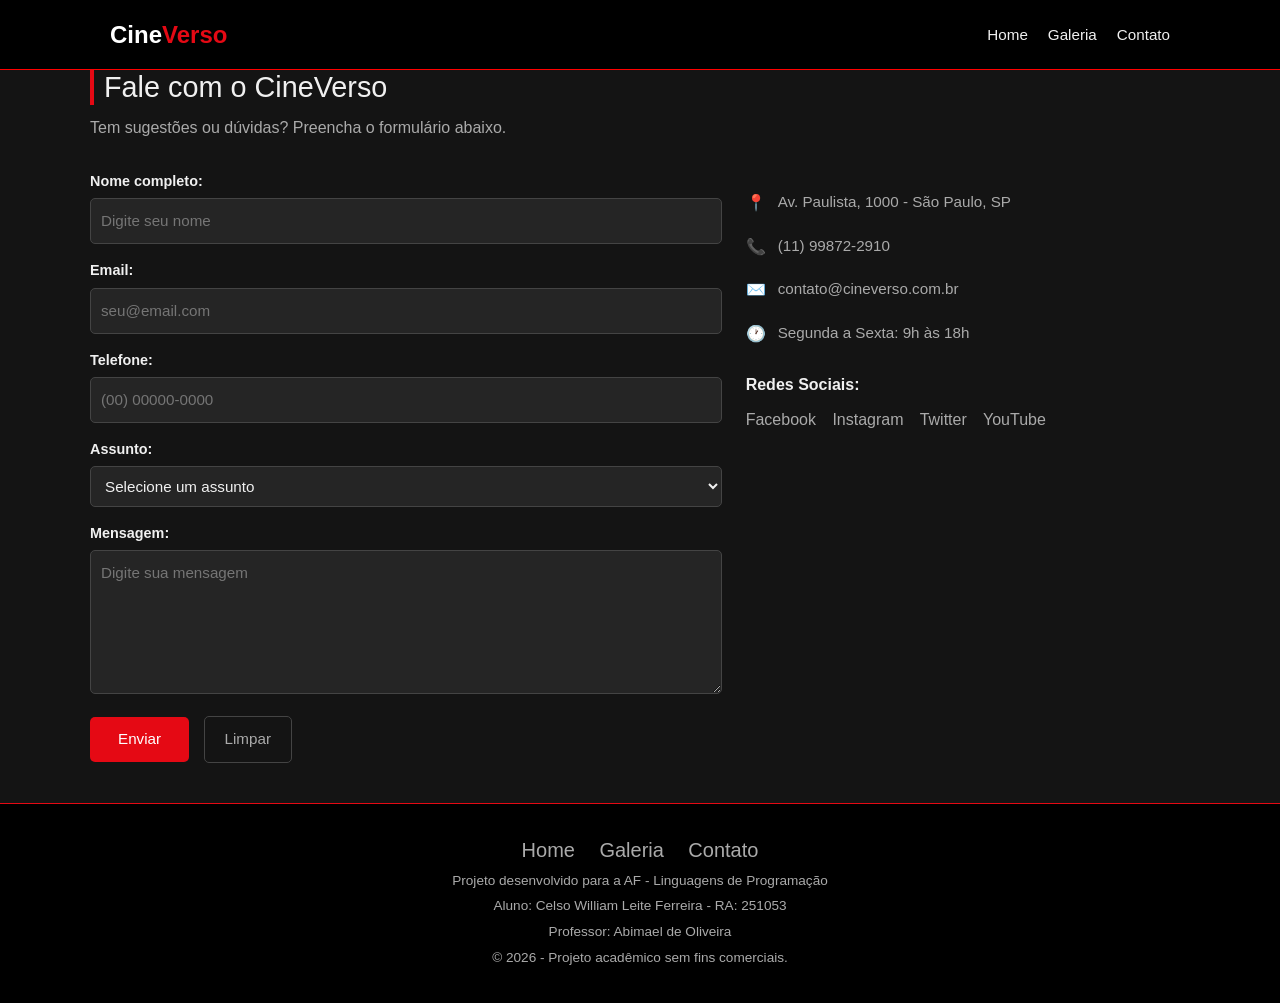
<file: contato.html>
<!--
AF - Avaliação Final - Linguagens de Programação
Tema do Projeto: CineVerso - Filmes e Séries
Aluno 1: Celso William Leite Ferreira - RA: 251053
Professor: Abimael de Oliveira
Data de entrega: 07/06
-->

<!DOCTYPE html>
<html lang="pt-br">
    <head>
        <meta charset="UTF-8">
        <meta name="viewport" content="width=device-width, initial-scale=1.0">
        <title>CineVerso - Contato</title>
        <link
            href="https://cdn.jsdelivr.net/npm/bootstrap@5.3.3/dist/css/bootstrap.min.css"
            rel="stylesheet">
        <link rel="stylesheet" href="./css/style.css">
    </head>
    <body>

        <!-- header -->
        <header>
            <nav>
                <a class="logo" href="index.html">Cine<span>Verso</span></a>
                <ul>
                    <li><a href="index.html">Home</a></li>
                    <li><a href="galeria.html">Galeria</a></li>
                    <li><a href="contato.html">Contato</a></li>
                </ul>
            </nav>
        </header>

        <!-- main -->
        <main>
            <section class="contato">
                <h1>Fale com o CineVerso</h1>
                <p>Tem sugestões ou dúvidas? Preencha o formulário abaixo.</p>

                <div class="row">

                    <div class="col-md-7">
                        <form id="FormContato" class="form-contato" action="#"
                            method=" post">

                            <label for="nome">Nome completo:</label>
                            <input type="text" id="nome" name="nome"
                                placeholder="Digite seu nome" required>

                            <label for="email">Email:</label>
                            <input type="email" id="email" name="email"
                                placeholder="seu@email.com" required>

                            <label for="telefone">Telefone:</label>
                            <input type="tel" id="telefone" name="telefone"
                                placeholder="(00) 00000-0000">

                            <label for="Assunto">Assunto:</label>
                            <select id="assunto" name="assunto" required>
                                <option value>Selecione um assunto</option>
                                <option value="sugestao">Sugestão</option>
                                <option value="duvida">Dúvida</option>
                                <option value="parceria">Parceria</option>
                                <option value="outro">Outro</option>
                            </select>

                            <label for="mensagem">Mensagem:</label>
                            <textarea id="mensagem" name="mensagem" rows="5"
                                placeholder="Digite sua mensagem"
                                required></textarea>

                            <button type="submit"
                                class="btn-enviar">Enviar</button>
                            <button type="reset"
                                class="btn-limpar">Limpar</button>

                        </form>
                    </div>

                    <div class="col-md-5">
                        <div class="info-contato">
                            <div class="info-item">
                                <strong>📍</strong>
                                <span>Av. Paulista, 1000 - São Paulo, SP</span>
                            </div>
                            <div class="info-item">
                                <strong>📞</strong>
                                <span>(11) 99872-2910</span>
                            </div>
                            <div class="info-item">
                                <strong>✉️</strong>
                                <span>contato@cineverso.com.br</span>
                            </div>
                            <div class="info-item">
                                <strong>🕐</strong>
                                <span>Segunda a Sexta: 9h às 18h</span>
                            </div>
                        </div>

                        <div class="social-container">
                            <p class="social-title">Redes Sociais:</p>

                            <a href="#" class="social-link">Facebook</a>
                            <a href="#" class="social-link">Instagram</a>
                            <a href="#" class="social-link">Twitter</a>
                            <a href="#" class="social-link">YouTube</a>
                        </div>

                    </div>
                </section>
            </main>

            <!-- footer -->
            <footer class="rodape">
                <a href="index.html">Home</a>
                <a href="galeria.html">Galeria</a>
                <a href="contato.html">Contato</a>
                <p>Projeto desenvolvido para a AF - Linguagens de
                    Programação</p>
                <p>Aluno: Celso William Leite Ferreira - RA: 251053</p>
                <p>Professor: Abimael de Oliveira</p>
                <p>&copy; 2026 - Projeto acadêmico sem fins comerciais.</p>
            </footer>

            <button id="btnTopo">↑</button>

            <script
                src="https://cdn.jsdelivr.net/npm/bootstrap@5.3.3/dist/js/bootstrap.bundle.min.js"></script>
            <script src="./js/script.js"></script>
        </body>
    </html>
</file>
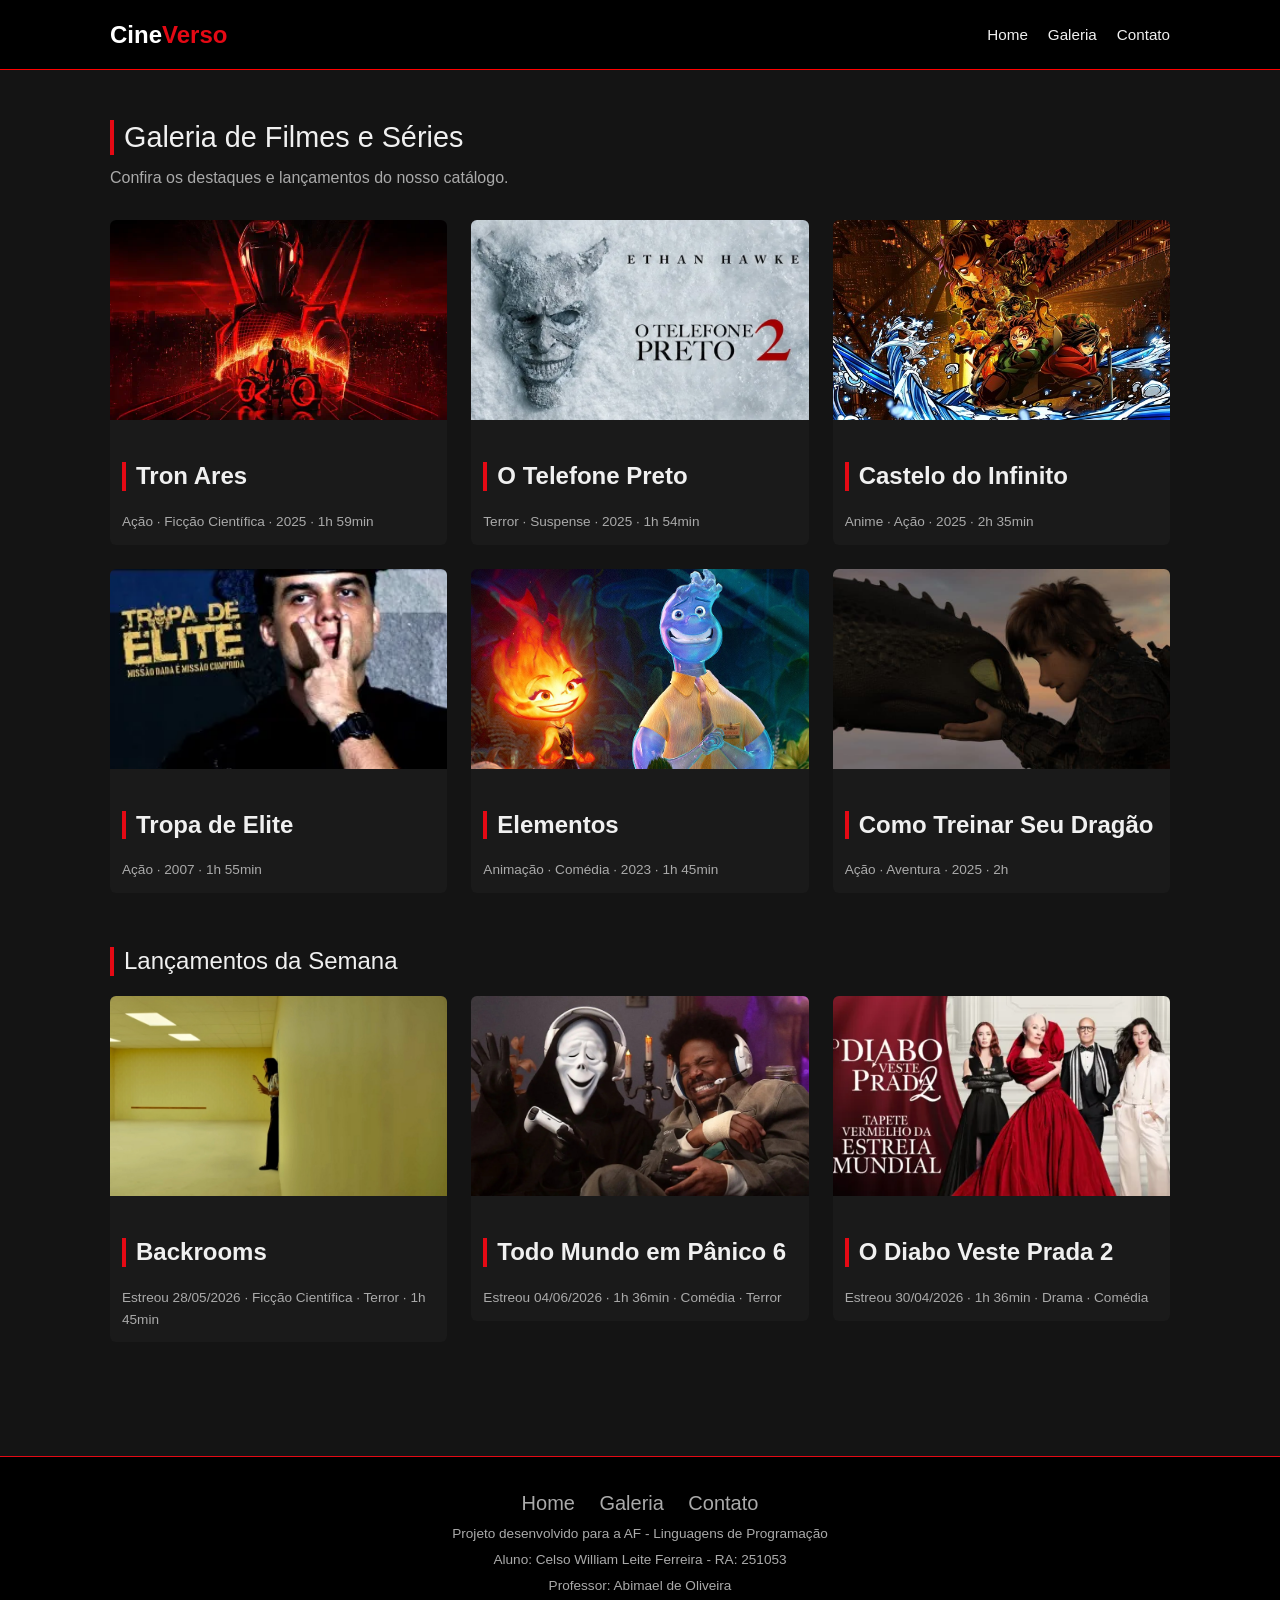
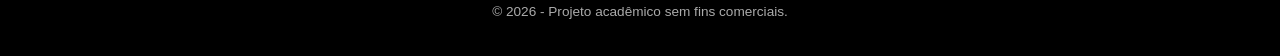
<file: galeria.html>
<!--
AF - Avaliação Final - Linguagens de Programação
Tema do Projeto: CineVerso - Filmes e Séries
Aluno 1: Celso William Leite Ferreira - RA: 251053
Professor: Abimael de Oliveira
Data de entrega: 07/06
-->

<!DOCTYPE html>
<html lang="pt-br">
    <head>
        <meta charset="UTF-8">
        <meta name="viewport" content="width=device-width, initial-scale=1.0">
        <title>CineVerso - Galeria</title>
        <link
            href="https://cdn.jsdelivr.net/npm/bootstrap@5.3.3/dist/css/bootstrap.min.css"
            rel="stylesheet">
        <link rel="stylesheet" href="./css/style.css">
    </head>
    <body>

        <!-- header -->
        <header>
            <nav>
                <a class="logo" href="index.html">Cine<span>Verso</span></a>
                <ul>
                    <li><a href="index.html">Home</a></li>
                    <li><a href="galeria.html">Galeria</a></li>
                    <li><a href="contato.html">Contato</a></li>
                </ul>
            </nav>
        </header>

        <main>
            <section class="galeria">
                <h1>Galeria de Filmes e Séries</h1>
                <p>Confira os destaques e lançamentos do nosso catálogo.</p>

                <div class="row">

                    <!-- Tron Ares -->
                    <article class="col-md-4 mb-4">
                            <div class="card">
                                <img src="img/Tron.webp" alt="Tron Ares">
                                <div class="card-body">
                                    <h2 class="card-title">Tron Ares</h2>
                                    <p class="card-text">Ação · Ficção
                                        Científica · 2025 · 1h 59min</p>
                                </div>
                            </div>
                        </a>
                    </article>

                    <!-- O Telefone Preto -->
                    <article class="col-md-4 mb-4">
                        <div class="card">
                            <img src="img/TelefonePreto.webp"
                                alt="O Telefone Preto">
                            <div class="card-body">
                                <h2 class="card-title">O Telefone Preto</h2>
                                <p class="card-text">Terror · Suspense · 2025 ·
                                    1h 54min</p>
                            </div>
                        </div>
                    </article>

                    <!-- Castelo do Infinito -->
                    <article class="col-md-4 mb-4">
                        <div class="card">
                            <img src="img/Kimetsu.jpg"
                                alt="Castelo do Infinito">
                            <div class="card-body">
                                <h2 class="card-title">Castelo do Infinito</h2>
                                <p class="card-text">Anime · Ação · 2025 · 2h
                                    35min</p>
                            </div>
                        </div>
                    </article>

                    <!-- Tropa De elite -->
                    <article class="col-md-4 mb-4">
                        <div class="card">
                            <img src="img/TropaDeElite.webp"
                                alt="Tropa De Elite">
                            <div class="card-body">
                                <h2 class="card-title">Tropa de Elite</h2>
                                <p class="card-text">Ação · 2007 · 1h 55min</p>
                            </div>
                        </div>
                    </article>

                    <!-- Elementos -->
                    <article class="col-md-4 mb-4">
                        <div class="card">
                            <img src="img/Elementos.jpeg" alt="Elementos">
                            <div class="card-body">
                                <h2 class="card-title">Elementos</h2>
                                <p class="card-text">Animação · Comédia · 2023 ·
                                    1h 45min</p>
                            </div>
                        </div>
                    </article>

                    <!-- Como Treinar Seu Dragão -->
                    <article class="col-md-4 mb-4">
                        <div class="card">
                            <img src="img/TreinarDragao.jpg"
                                alt="Como Treinar Seu Dragão">
                            <div class="card-body">
                                <h2 class="card-title">Como Treinar Seu
                                    Dragão</h2>
                                <p class="card-text">Ação · Aventura · 2025 ·
                                    2h</p>
                            </div>
                        </div>
                    </article>
                </div>

                <h2>Lançamentos da Semana</h2>
                <div class="row">

                    <!-- Backroom -->
                    <article class="col-md-4 mb-4">
                        <div class="card">
                            <img src="img/Backrooms2.jpg" alt="Backrooms">
                            <div class="card-body">
                                <h2 class="card-title">Backrooms</h2>
                                <p class="card-text">Estreou 28/05/2026 · Ficção
                                    Científica · Terror · 1h 45min</p>
                            </div>
                        </div>
                    </article>

                    <!-- Todo Mundo em Pânico 6 -->
                    <article class="col-md-4 mb-4">
                        <div class="card">
                            <img src="img/Panico.jpg"
                                alt="Todo Mundo em Pânico 6">
                            <div class="card-body">
                                <h2 class="card-title">Todo Mundo em Pânico
                                    6</h2>
                                <p class="card-text">Estreou 04/06/2026 · 1h
                                    36min · Comédia · Terror</p>
                            </div>
                        </div>
                    </article>

                    <!-- O Diabo Veste Prada 2 -->
                    <article class="col-md-4 mb-4">
                        <div class="card">
                            <img src="img/Prada.webp"
                                alt="O Diabo Veste Prada 2">
                            <div class="card-body">
                                <h2 class="card-title">O Diabo Veste Prada 2</h2>
                                <p class="card-text">Estreou 30/04/2026 · 1h
                                    36min · Drama · Comédia</p>
                            </div>
                        </div>
                    </article>

                </div>
            </section>
        </main>

        <!-- rodapé -->
        <footer class="rodape">
            <a href="index.html">Home</a>
            <a href="galeria.html">Galeria</a>
            <a href="contato.html">Contato</a>
            <p>Projeto desenvolvido para a AF - Linguagens de Programação</p>
            <p>Aluno: Celso William Leite Ferreira - RA: 251053</p>
            <p>Professor: Abimael de Oliveira</p>
            <p>&copy; 2026 - Projeto acadêmico sem fins comerciais.</p>
        </footer>

        <button id="btnTopo">↑</button>

        <script
            src="https://cdn.jsdelivr.net/npm/bootstrap@5.3.3/dist/js/bootstrap.bundle.min.js"></script>
        <script src="./js/script.js"></script>
    </body>
</html>
</file>
<file: css/style.css>
/*
AF - Avaliação Final - Linguagens de Programação
Tema do Projeto: CineVerso - Filmes e Séries
Aluno 1: Celso William Leite Ferreira - RA: 251053
Professor: Abimael de Oliveira
Data de entrega: 07/06
*/

* {
    margin: 0;
    padding: 0;
    box-sizing: border-box;
}
html {
    scroll-behavior: smooth;
}

body {
    font-family: Arial, sans-serif;
    background-color: #141414;
    color: #f0f0f0;
    padding-top: 70px;
    line-height: 1.6;
}

img {
    max-width: 100%;
    display: block;
}

/* --- Menu --- */
header {
    position: fixed;
    top: 0;
    left: 0;
    width: 100%;
    background-color: black;
    border-bottom: 1px solid red;
    z-index: 999;
    padding: 12px;
}

nav {
    display: flex;
    justify-content: space-between;
    align-items: center;
    max-width: 1100px;
    margin: 0 auto;
    padding: 0 20px;
}

.logo {
    font-size: 1.5rem;
    font-weight: bold;
    color: #fff;
    text-decoration: none;
    line-height: 45px;
}

.logo span {
    color: #e50914
}

.nav {
    display: flex;
    align-items: center;
    gap: 20px;
}

nav ul {
    list-style: none;
    display: flex;
    gap: 20px;
    margin: 0;
    padding: 0;
}

nav ul a {
    color: #f0f0f0;
    text-decoration: none;
    font-size: 0.95rem;
}

nav ul a:hover {
    color: #e50914;
}

/* --- Carrossel --- */
.carousel-item img {
    height: 480px;
    object-fit: cover;
}

.carousel-img {
    height: 500px;
    object-fit: cover;
    object-position: center 15%;
}

/* --- Apresentação --- */
.apresentacao {
    background-color: #1a1a1a;
    padding: 50px 20px;
    text-align: center;
}

.apresentacao h2 {
    font-size: 1.8rem;
    margin-bottom: 15px;
}

.apresentacao p {
    color: #aaa;
    max-width: 650px;
    margin: 0 auto;
}

/* --- FlexBox --- */
.area-numeros {
    display: flex;
    flex-wrap: wrap;
    justify-content: center;
    gap: 20px;
    padding: 40px 20px;
    background-color: #1a1a1a;
}

.numero-item {
    flex: 1 1 150px;
    max-width: 180px;
    text-align: center;
    background-color: #252525;
    padding: 20px;
    border-top: 2px solid #e50914;
}

.numero-item {
    font-size: 2rem;
    color: #e50914;
    font-weight: bold;
}

.numero-item p {
    font-size: 0.85rem;
    color: #aaa;
    margin: 0;
}

/* --- Destaque --- */
.destaques {
    padding: 50px 20px;
    max-width: 1100px;
    margin: 0 auto;
}

.destaques h2 {
    font-size: 1.6rem;
    margin-bottom: 25px;
    border-left: 4px solid #e50914;
    padding-left: 10px;
}

/* --- Cards --- */
.card {
    background-color: #1a1a1a;
    border: none;
    color: #f0f0f0;
    border-radius: 6px;
    overflow: hidden;
}

.card img {
    height: 200px;
    width: 100%;
    object-fit: cover;
}

.card-body {
    padding: 12px;
}

.card-title {
    font-size: 1rem;
    font-weight: bold;
    margin-bottom: 5px;
}

.card-text {
    font-size: 0.85rem;
    color: #aaa;
}

.card:hover {
    transform: translateY(-5px);
    transition: 0.3s ease;
    box-shadow: 0 8px 10px rgba(229, 9, 20, 0.3);
}

/* --- Galeria --- */
.galeria {
    padding: 50px 20px;
    max-width: 1100px;
    margin: 0 auto;
}

.galeria h1 {
    font-size: 1.8rem;
    margin-bottom: 10px;
    border-left: 4px solid #e50914;
    padding-left: 10px;
}

.galeria > p {
    color: #aaa;
    margin-bottom: 30px;
}

.galeria h2 {
    font-size: 1.5rem;
    margin: 30px 0 20px;
    border-left: 4px solid #e50914;
    padding-left: 10px;
}



.btn-galeria {
    display: inline-block;
    margin-top: 15px;
    background-color: #e50000;
    color: white;
    padding: 10px 24px;
    text-decoration: none;
    border-radius: 5px;
}

/* Botão Topo */
#btnTopo {
    position: fixed;
    right: 20px;
    bottom: 20px;
    display: none;
    padding: 12px 16px;
    border: none;
    background-color: #e50914;
    color: white;
    cursor: pointer;
    font-size: 1rem;
    width: 50px;
    height: 50px;
    border-radius: 50%;
}

#btnTopo.mostrar {
    display: block;
}


/*  --- Rodape --- */
.rodape {
    background-color: #000;
    color: #aaa;
    text-align: center;
    padding: 30px 15px;
    border-top: 1px solid #e50914;
    margin-top: 40px;
}

.rodape p {
    margin: 4px 0;
    font-size: 0.85rem;
}

.rodape a {
    color: #aaa;
    font-size: 1.25rem;
    margin: 0 10px;
    text-decoration: none;
}

.rodape a:hover {
    color: #e50914;
}

/* --- Contato --- */

.contato {
    font-size: 50px 20px;
    max-width: 1100px;
    margin: 0 auto;
}

.contato h1 {
    font-size: 1.8rem;
    margin-bottom: 10px;
    border-left: 4px solid #e50914;
    padding-left: 10px;
}

.contato > p {
    color: #aaa;
    margin-bottom: 30px;
}

.form-contato label {
    display: block;
    color: #f0f0f0;
    font-weight: bold;
    font-size: 0.9rem;
    margin-bottom: 5px;
}

.form-contato input,
.form-contato select,
.form-contato textarea {
    width: 100%;
    padding: 10px;
    background-color: #252525;
    border: 1px solid #444;
    color: #f0f0f0;
    border-radius: 5px;
    margin-bottom: 15px;
    font-size: 0.95rem;
}

.form-contato input:focus,
.form-contato select:focus,
.form-contato textarea:focus {
    border-color: #e50914;
    outline: none;
}

.btn-enviar {
    background-color: #e50914;
    color: white;
    border: none;
    padding: 10px 28px;
    border-radius: 5px;
    cursor: pointer;
    font-size: 0.95rem;
}


.btn-enviar:hover {
    background-color: #b0060f;
}

.btn-limpar {
    background-color: transparent;
    color: #aaa;
    border: 1px solid #444;
    padding: 10px 20px;
    border-radius: 5px;
    cursor: pointer;
    margin-left: 10px;
    font-size: 0.95rem;
}

/* info de contato com flexbox */
.info-contato {
    display: flex;
    flex-direction: column;
    gap: 18px;
    margin-top: 20px;
}

.info-item {
    display: flex;
    align-items: flex-start;
    gap: 12px;
}

.info-item span {
    color: #aaa;
    font-size: 0.95rem;
}

.social-container {
    margin-top: 25px;
}

.social-title {
    font-weight: bold;
    margin-bottom: 10px;
}

.social-link {
    color: #aaa;
    margin-right: 12px;
    text-decoration: none;
}

.social-link:hover {
    color: #fff;
}
</file>
